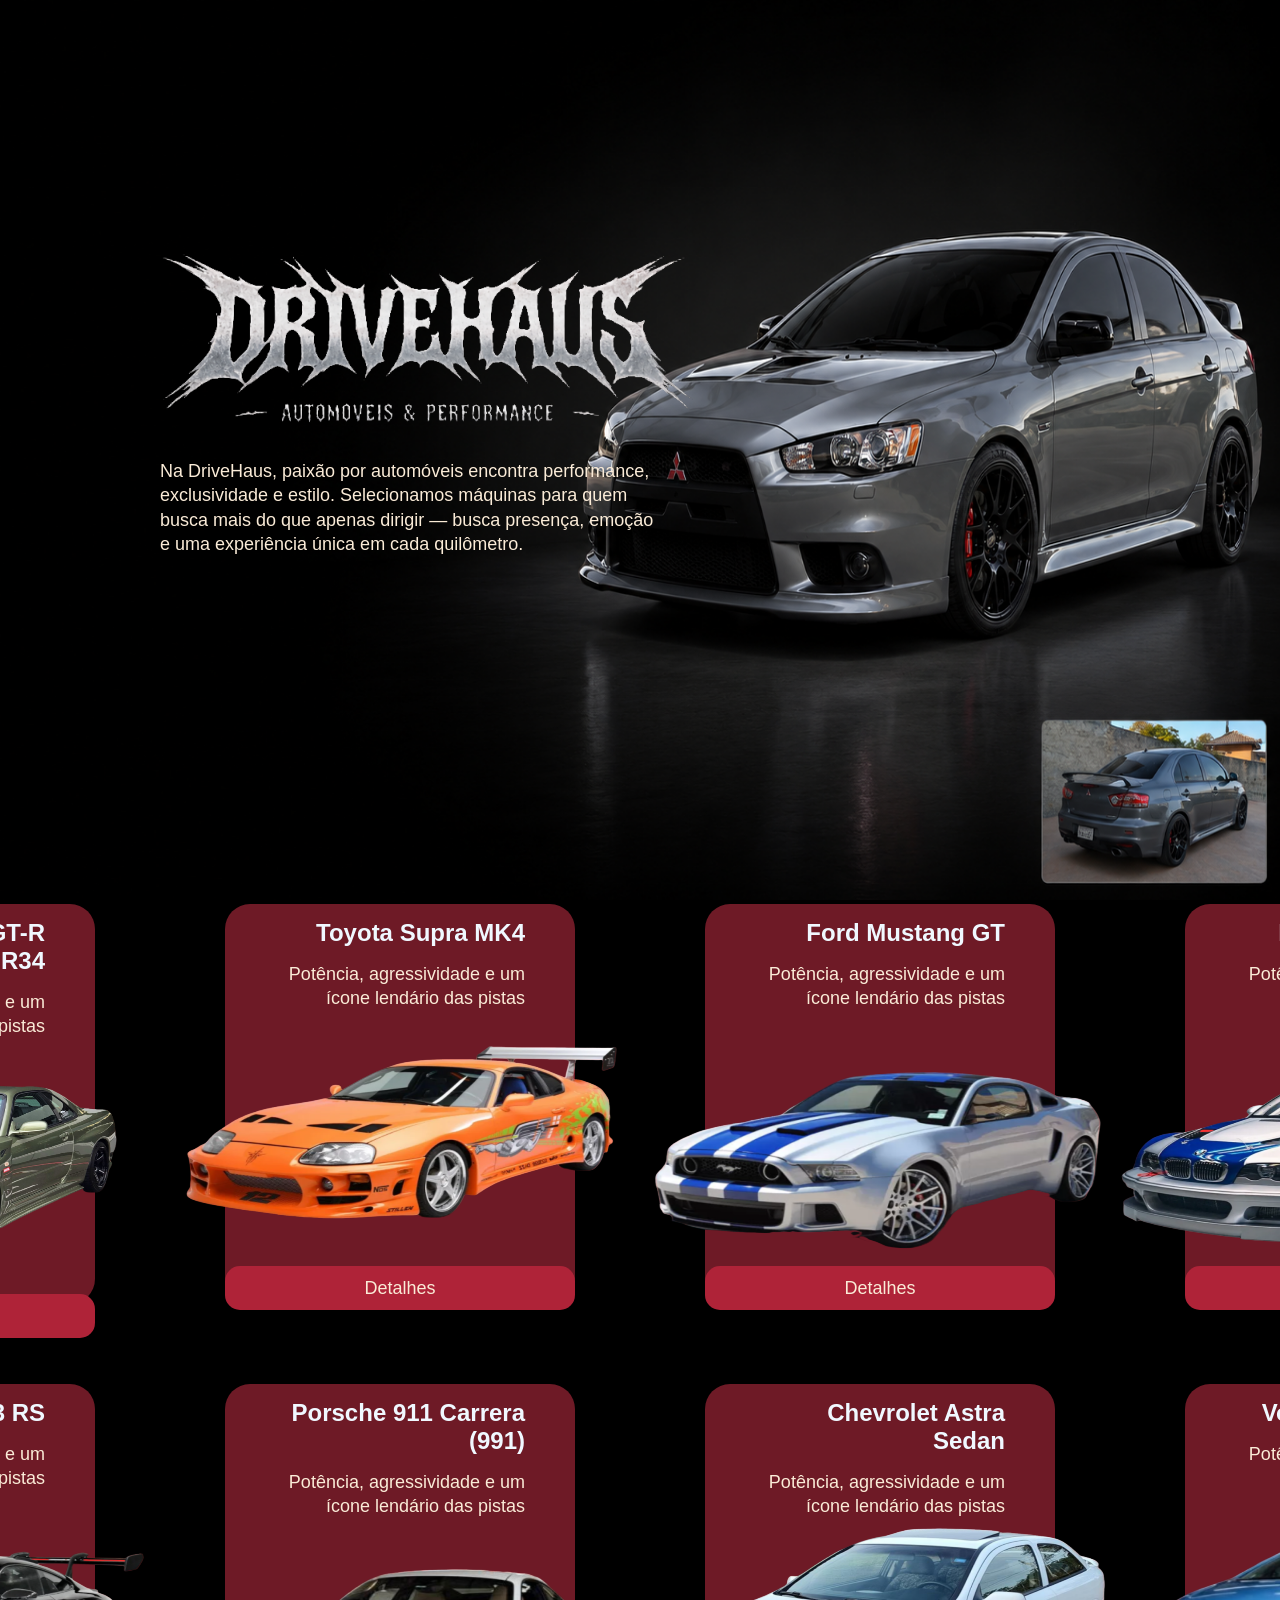
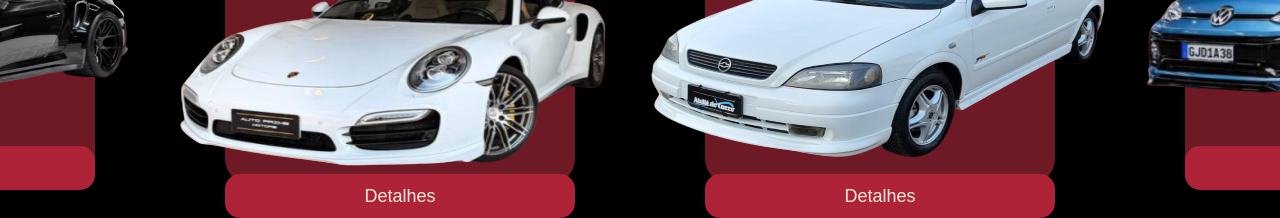
<file: Projeto Y/index2.html>
<!DOCTYPE html>
<html lang="pt-br">
<head>
    <link rel="stylesheet" href="style2.css">
    <meta charset="UTF-8">
    <meta name="viewport" content="width=device-width, initial-scale=1.0">
    <title>DriveHaus</title>
</head>
<body>
    <img id="bannerCar" src="img/Car_Banner.png" alt="">
    
    <div class="logo">
        <img id="bannerLogo" src="img/logo._img.png" alt="">
        <p>Na DriveHaus, paixão por automóveis encontra performance, exclusividade e estilo. Selecionamos máquinas para quem busca mais do que apenas dirigir — busca presença, emoção e uma experiência única em cada quilômetro.</p>
    </div>


    
        <section class="section_content">
            <div class="card_content">
                <div class="text_content">
                <h1>Nissan Skyline GT-R R34 </h1>
                    <p>Potência, agressividade e um ícone lendário das pistas</p> 
                </div>
                <img src="img/2.png" alt="">

                <div class="button_content">
                    <a href="skyline.html">
                        <p>Detalhes</p>
                    </a>
                </div>
            </div> 


            <div class="card_content">
                <div class="text_content">
                <h1>Toyota Supra MK4</h1>
                    <p>Potência, agressividade e um ícone lendário das pistas</p> 
                </div>
                <img src="img/1.png" alt="">

                <div class="button_content">
                    <a href="supra.html">
                        <p>Detalhes</p>
                    </a>
                </div>
            </div>


            <div class="card_content">
                <div class="text_content">
                <h1>Ford Mustang GT</h1>
                    <p>Potência, agressividade e um ícone lendário das pistas</p> 
                </div>
                <img src="img/3.png" alt="">

                <div class="button_content">
                    <a href="mustang.html">
                        <p>Detalhes</p>
                    </a>
                </div>
            </div>


            <div class="card_content">
                <div class="text_content">
                <h1>BMW M3 GTR E46</h1>
                    <p>Potência, agressividade e um ícone lendário das pistas</p> 
                </div>
                <img src="img/4.png" alt="">

                <div class="button_content">
                    <a href="bmw m3.html">
                        <p>Detalhes</p>
                    </a>
                </div>
            </div>

            <div class="card_content">
                <div class="text_content">
                <h1>Porsche 911 GT3 RS</h1>
                    <p>Potência, agressividade e um ícone lendário das pistas</p> 
                </div>
                <img src="img/5.png" alt="">

                <div class="button_content">
                    <a href="porscheGTR.html">
                        <p>Detalhes</p>
                    </a>
                </div>
            </div>

            <div class="card_content">
                <div class="text_content">
                <h1>Porsche 911 Carrera (991)</h1>
                    <p>Potência, agressividade e um ícone lendário das pistas</p> 
                </div>
                <img src="img/6.png" alt="">

                <div class="button_content">
                    <a href="porscheCarreira.html">
                        <p>Detalhes</p>
                    </a>
                </div>
            </div>


            <div class="card_content">
                <div class="text_content">
                <h1>Chevrolet Astra Sedan</h1>
                    <p>Potência, agressividade e um ícone lendário das pistas</p> 
                </div>
                <img src="img/7.png" alt="">

                <div class="button_content">
                    <a href="astraSedan.html">
                        <p>Detalhes</p>
                    </a>
                </div>
            </div>

            <div class="card_content">
                <div class="text_content">
                <h1>Volkswagen UP GTI</h1>
                    <p>Potência, agressividade e um ícone lendário das pistas</p> 
                </div>
                <img src="img/8.png" alt="">

                <div class="button_content">
                    <a href="volksUp.html">
                        <p>Detalhes</p>
                    </a>
                </div>
            </div>





        </section>
</body>
</html>
</file>
<file: Projeto Y/style2.css>
* {
    padding: 0;
    margin: 0
}
@import url('https://fonts.googleapis.com/css2?family=Caacupe+One&family=Montserrat:ital,wght@0,100..900;1,100..900&family=Poppins:ital,wght@0,100;0,200;0,300;0,400;0,500;0,600;0,700;0,800;0,900;1,100;1,200;1,300;1,400;1,500;1,600;1,700;1,800;1,900&display=swap');

* {
    text-decoration: none;
}

body {
    background-color: black;
}

#bannerCar {
    width: 100%;
    height: 100vh;
}



.logo {
    flex-direction: column;
    display: flex;
    align-items: center;
    position: absolute;
    top: 15rem;
    left: 10rem;
    width: 500px;
}

p {
    line-height: 1.35;
    font-weight: 200;
    font-size: 18px;
    color: antiquewhite;
    font-family: "Montserrat", sans-serif;
}


.section_content {
    display: grid;
    grid-template-columns: repeat(4, 350px);
    align-items: center;
    justify-content: center;
    gap: 80px 130px;
    
}
.card_content {
    flex-direction: column;
    display: flex;
    align-items: center;

    background-color: #6e1a26;
    width: 350px;
    height: 400px;
    border-radius: 25px;
}

.card_content img {
    width: 500px;
    height: 300px;

    position: relative;
    bottom: 25px;

}

.text_content {

    font-family: "Montserrat", sans-serif;
    color: aliceblue;
    width: 250px;
}

.text_content h1 {
    padding-top: 15px;
    padding-bottom: 15px;
    text-align: right;
}

.text_content p {
    text-align: right;
}

.button_content {
    background-color: #af2338;
    width: 350px;
    border-radius: 15px;
    position: relative;
    top: -45px;
}


.button_content p {
    text-align: center;
    padding: 10px;
}
</file>
